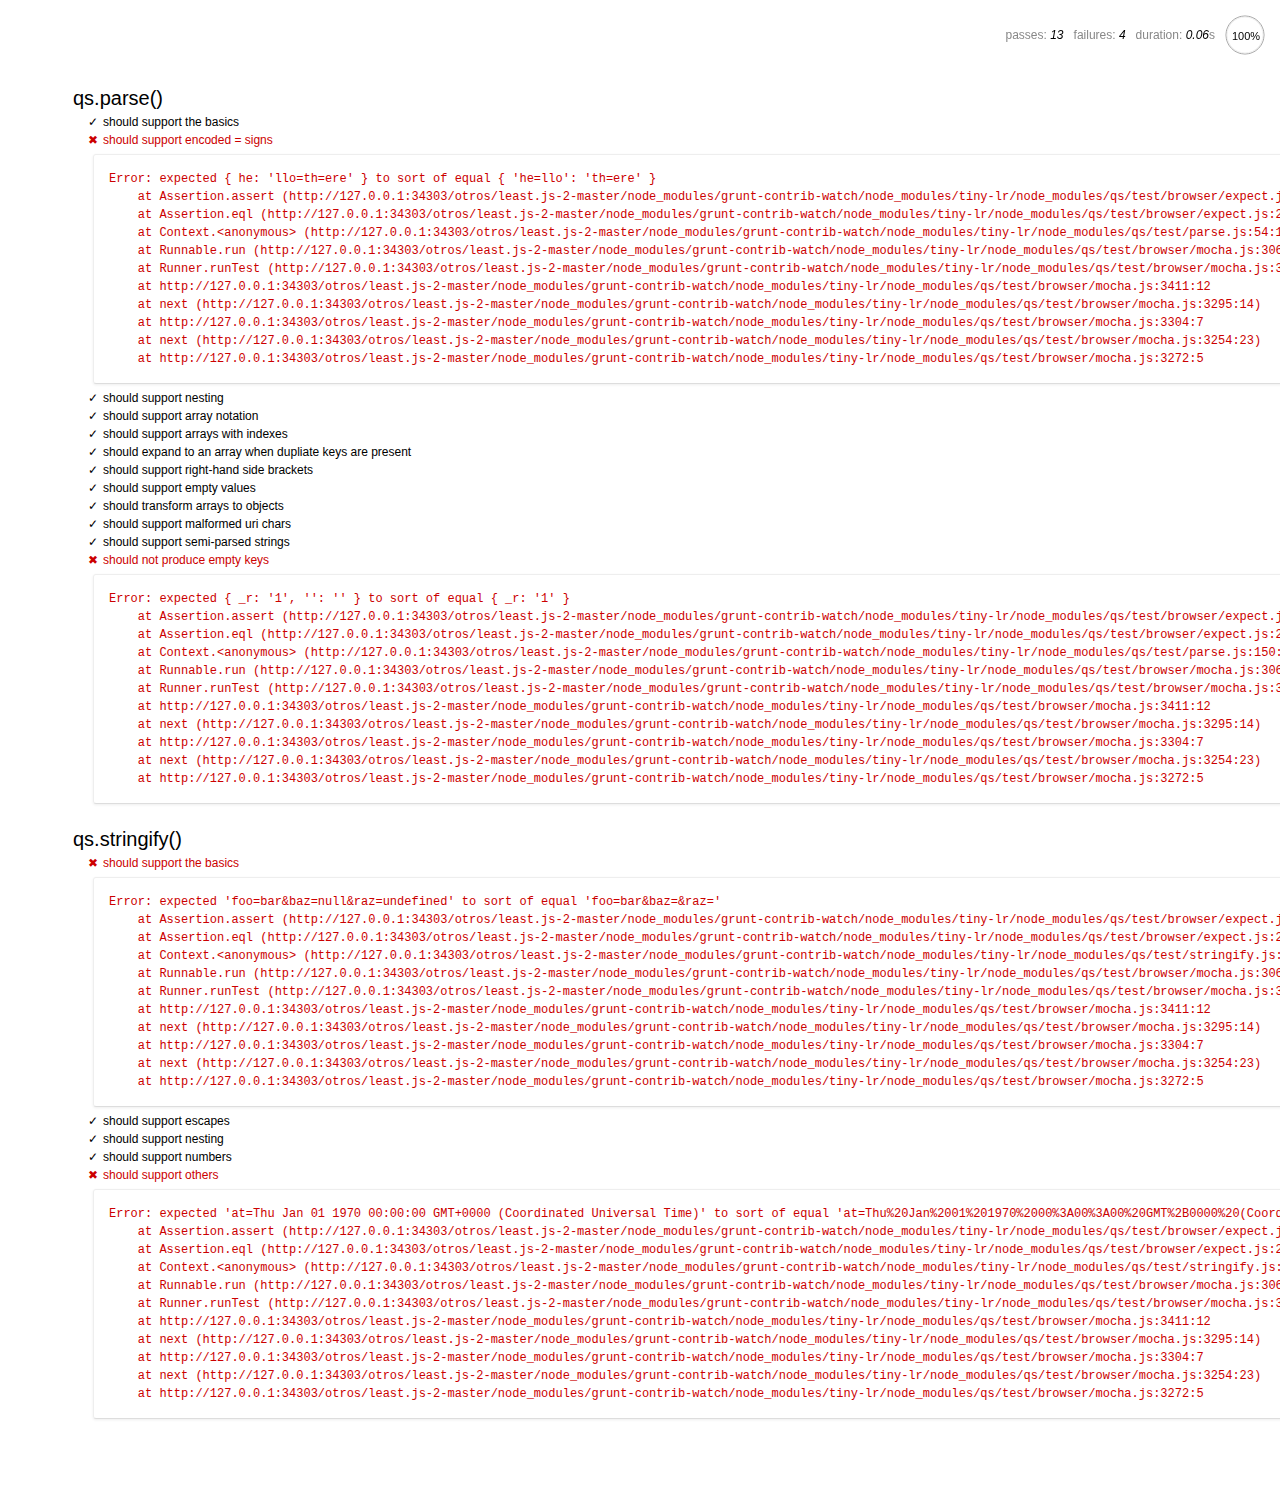
<file: otros/least.js-2-master/node_modules/grunt-contrib-watch/node_modules/tiny-lr/node_modules/qs/test/browser/index.html>
<html>
  <head>
    <title>Mocha</title>
    <meta http-equiv="Content-Type" content="text/html; charset=UTF-8">
    <link rel="stylesheet" href="mocha.css" />
    <script src="jquery.js" type="text/javascript"></script>
    <script src="expect.js"></script>
    <script src="mocha.js"></script>
    <script>mocha.setup('bdd')</script>
    <script src="qs.js"></script>
    <script src="../parse.js"></script>
    <script src="../stringify.js"></script>
    <script>onload = mocha.run;</script>
  </head>
  <body>
    <div id="mocha"></div>
  </body>
</html>
</file>
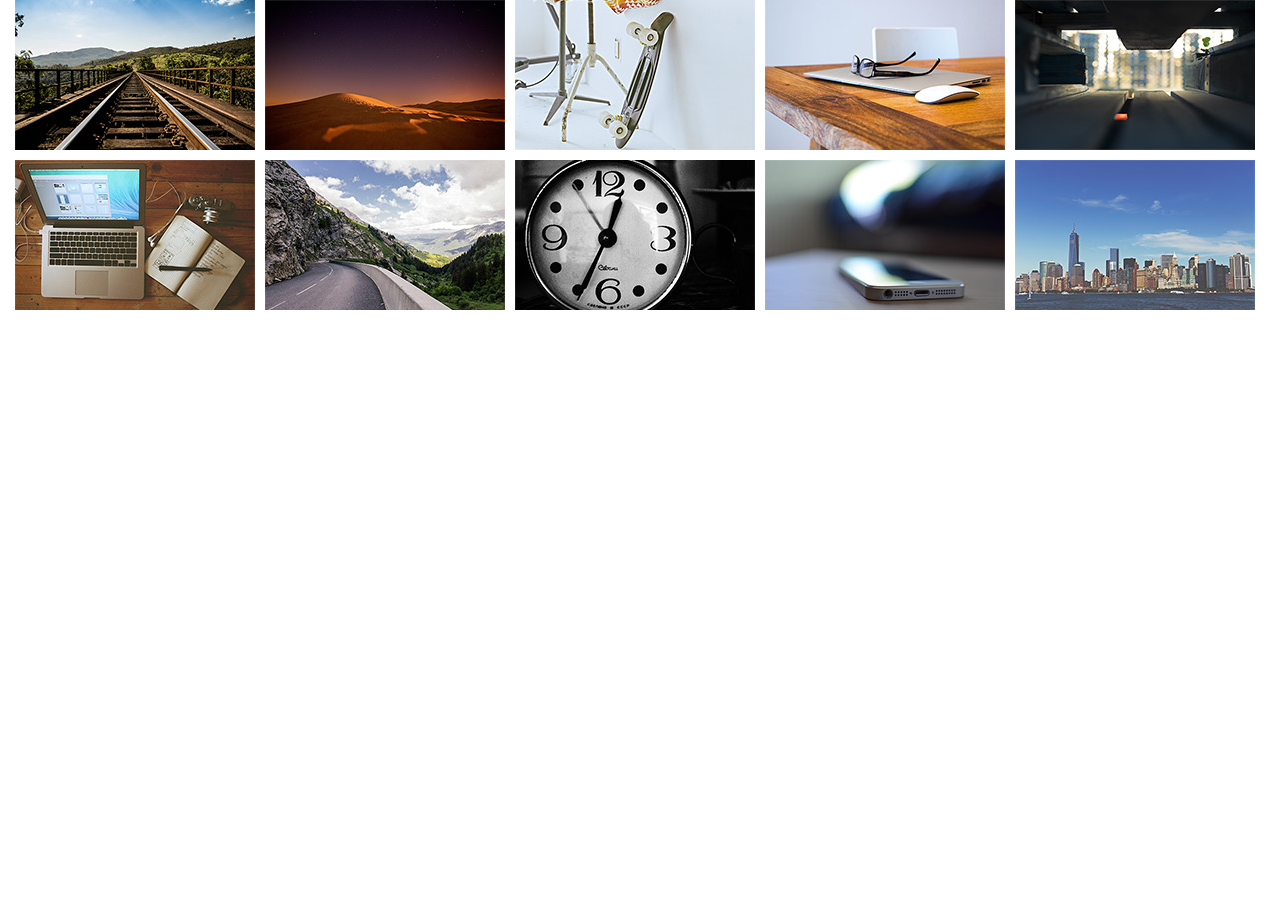
<file: otros/least.js-2-master/demo.html>
<!DOCTYPE html>

<html>
    <head>
        <title>
            least.js 2 - Random and Responsive HiDPI jQuery Gallery based on HTML5 and CSS3
        </title>

        <meta name="description" content="least.js 2 - Random and Responsive HiDPI jQuery Gallery based on HTML5 and CSS3">
        <meta charset="utf-8" />
        
        <!-- Responsive viewport for smartphone devices -->
        <meta name="viewport" content="width=device-width, initial-scale=1, maximum-scale=1">
        <!-- least.js 2 CSS file -->
        <link href="src/css/least.min.css" rel="stylesheet" />
    </head>
    <body>
        <!-- Least Gallery -->
        <section id="least">
            
            <!-- Least Gallery: Fullscreen Preview -->
            <div class="least-preview"></div>
            
            <!-- Least Gallery: Thumbnails -->
            <ul class="least-gallery">
                <!-- 1 || Element with data-caption ||-->
                <li>
                    <a href="src/media/big/01.jpg" title="Skateboard" data-subtitle="View Picture" data-caption="<strong>Bold text</strong> normal caption text">
                        <img src="src/media/thumbnails/01.jpg" alt="Alt Image Text" />
                    </a>
                </li>
                
                <!-- 2 || Element with data-caption as href-attribute ||-->-->
                <li>
                    <a href="src/media/big/02.jpg" title="Train Rails" data-subtitle="View Picture" data-caption="Now it's possibe to add an URL-Link into caption text - <a href='http://www.google.com' target='_blank'>GOOGLE</a>">
                        <img src="src/media/thumbnails/02.jpg" alt="Alt Image Text" />
                    </a>
                </li>
                
                <!-- 3 -->
                <li>
                    <a href="src/media/big/03.jpg" title="Apple" data-subtitle="View Picture">
                        <img src="src/media/thumbnails/03.jpg" alt="Alt Image Text" />
                    </a>
                </li>

                <!-- 4 -->
                <li>
                    <a href="src/media/big/04.jpg" title="Road Trip" data-subtitle="View Picture">
                        <img src="src/media/thumbnails/04.jpg" alt="Alt Image Text" />
                    </a>
                </li>

                <!-- 5 -->
                <li>
                    <a href="src/media/big/05.jpg" title="Desert" data-subtitle="View Picture">
                        <img src="src/media/thumbnails/05.jpg" alt="Alt Image Text" />
                    </a>
                </li>

                <!-- 6 -->
                <li>
                    <a href="src/media/big/06.jpg" title="Tree" data-subtitle="View Picture">
                        <img src="src/media/thumbnails/06.jpg" alt="Alt Image Text" />
                    </a>
                </li>

                <!-- 7 -->
                <li>
                    <a href="src/media/big/07.jpg" title="MacBook" data-subtitle="View Picture">
                        <img src="src/media/thumbnails/07.jpg" alt="Alt Image Text" />
                    </a>
                </li>

                <!-- 8 -->
                <li>
                    <a href="src/media/big/08.jpg" title="Clock" data-subtitle="View Picture">
                        <img src="src/media/thumbnails/08.jpg" alt="Alt Image Text" />
                    </a>
                </li>

                <!-- 9 -->
                <li>
                    <a href="src/media/big/09.jpg" title="iPhone" data-subtitle="View Picture">
                        <img src="src/media/thumbnails/09.jpg" alt="Alt Image Text" />
                    </a>
                </li>

                <!-- 10 -->
                <li>
                    <a href="src/media/big/10.jpg" title="New York" data-subtitle="View Picture">
                        <img src="src/media/thumbnails/10.jpg" alt="Alt Image Text" />
                    </a>
                </li>
            </ul>

        </section>
        <!-- Least Gallery end -->

        <!-- jQuery library -->
        <script src="src/js/libs/jquery/2.0.2/jquery.min.js"></script>
        <!-- least.js library -->
        <script src="src/js/libs/least/least.min.js"></script>

        <script>
            $(document).ready(function(){
                $('.least-gallery').least();
            });
        </script>
        
        <!-- &&& START CODE &&& ONLY FOR PERSONAL USE: PLEASE DON'T EMBED THIS CODE INTO YOUR PAGE -->
        <script>
            /* Google Analytics */
            (function(i,s,o,g,r,a,m){i['GoogleAnalyticsObject']=r;i[r]=i[r]||function(){
            (i[r].q=i[r].q||[]).push(arguments)},i[r].l=1*new Date();a=s.createElement(o),
            m=s.getElementsByTagName(o)[0];a.async=1;a.src=g;m.parentNode.insertBefore(a,m)
            })(window,document,'script','//www.google-analytics.com/analytics.js','ga');

            ga('create', 'UA-16040332-11', 'leastjs.com');
            ga('set', 'anonymizeIp', true);
            ga('send', 'pageview');
        </script>
          <!-- &&& END CODE &&& ONLY FOR PERSONAL USE: PLEASE DON'T EMBED THIS CODE INTO YOUR PAGE-->
    </body>
</html>
</file>
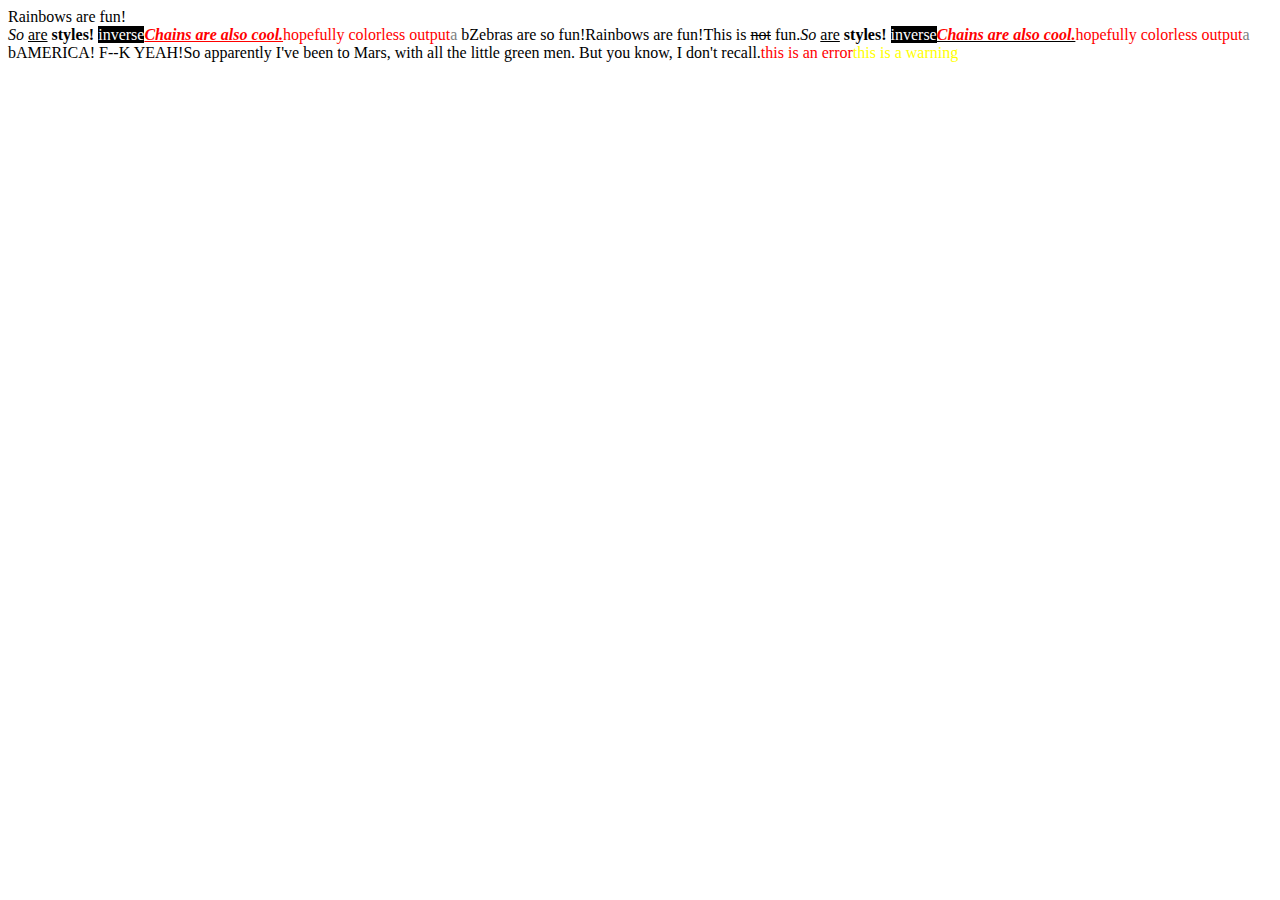
<file: otros/least.js-2-master/node_modules/grunt/node_modules/colors/example.html>
<!DOCTYPE HTML>
<html lang="en-us">
  <head>
    <meta http-equiv="Content-type" content="text/html; charset=utf-8">
    <title>Colors Example</title>
    <script src="colors.js"></script>
  </head>
  <body>
    <script>

    var test = colors.red("hopefully colorless output");

    document.write('Rainbows are fun!'.rainbow + '<br/>');
    document.write('So '.italic + 'are'.underline + ' styles! '.bold + 'inverse'.inverse); // styles not widely supported
    document.write('Chains are also cool.'.bold.italic.underline.red); // styles not widely supported
    //document.write('zalgo time!'.zalgo);
    document.write(test.stripColors);
    document.write("a".grey + " b".black);

    document.write("Zebras are so fun!".zebra);

    document.write(colors.rainbow('Rainbows are fun!'));
    document.write("This is " + "not".strikethrough + " fun.");

    document.write(colors.italic('So ') + colors.underline('are') + colors.bold(' styles! ') + colors.inverse('inverse')); // styles not widely supported
    document.write(colors.bold(colors.italic(colors.underline(colors.red('Chains are also cool.'))))); // styles not widely supported
    //document.write(colors.zalgo('zalgo time!'));
    document.write(colors.stripColors(test));
    document.write(colors.grey("a") + colors.black(" b"));

    colors.addSequencer("america", function(letter, i, exploded) {
      if(letter === " ") return letter;
      switch(i%3) {
        case 0: return letter.red;
        case 1: return letter.white;
        case 2: return letter.blue;
      }
    });

    colors.addSequencer("random", (function() {
      var available = ['bold', 'underline', 'italic', 'inverse', 'grey', 'yellow', 'red', 'green', 'blue', 'white', 'cyan', 'magenta'];

      return function(letter, i, exploded) {
        return letter === " " ? letter : letter[available[Math.round(Math.random() * (available.length - 1))]];
      };
    })());

    document.write("AMERICA! F--K YEAH!".america);
    document.write("So apparently I've been to Mars, with all the little green men. But you know, I don't recall.".random);

    //
    // Custom themes
    //

    colors.setTheme({
      silly: 'rainbow',
      input: 'grey',
      verbose: 'cyan',
      prompt: 'grey',
      info: 'green',
      data: 'grey',
      help: 'cyan',
      warn: 'yellow',
      debug: 'blue',
      error: 'red'
    });

    // outputs red text
    document.write("this is an error".error);

    // outputs yellow text
    document.write("this is a warning".warn);

    </script>
  </body>
</html>
</file>
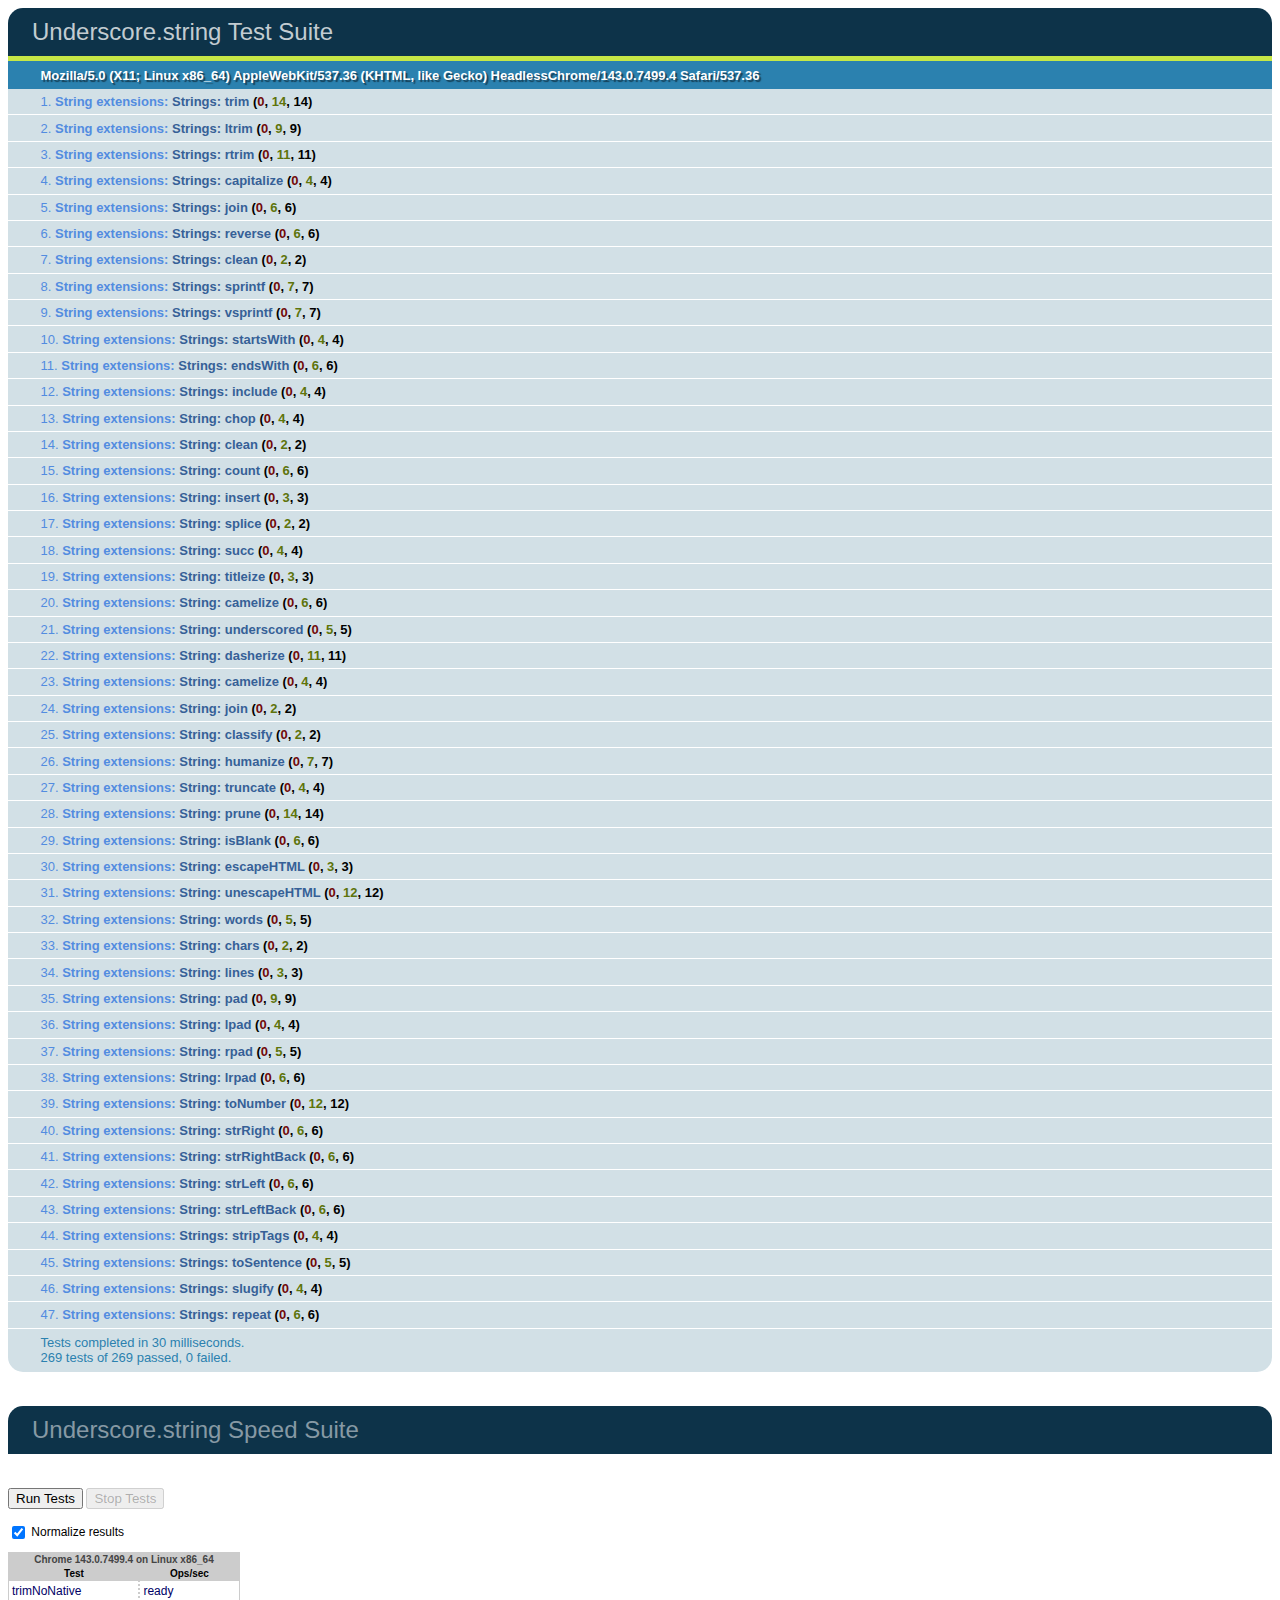
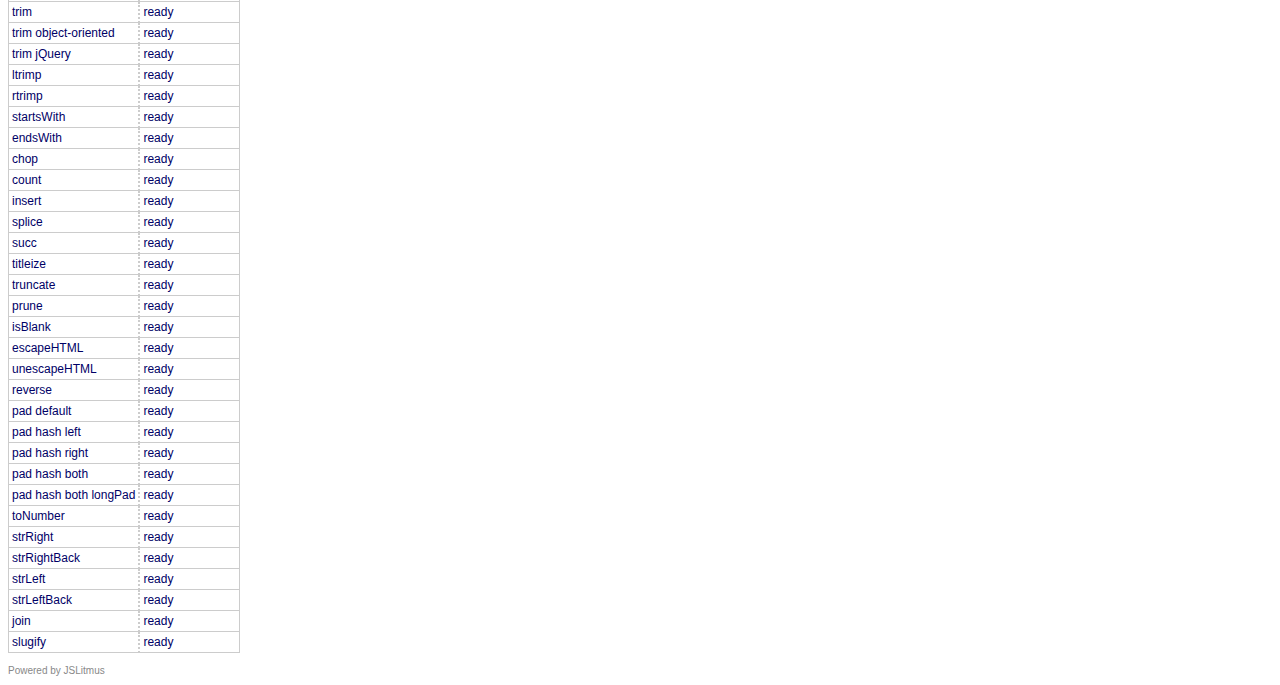
<file: otros/least.js-2-master/node_modules/grunt/node_modules/underscore.string/test/test.html>
<!DOCTYPE HTML>
<html>
<head>
  <meta charset="utf-8">
  <title>Underscore.strings Test Suite</title>
  <link rel="stylesheet" href="test_underscore/vendor/qunit.css" type="text/css" media="screen" />
  <script type="text/javascript" src="test_underscore/vendor/jquery.js"></script>
  <script type="text/javascript" src="test_underscore/vendor/qunit.js"></script>
  <script type="text/javascript" src="test_underscore/vendor/jslitmus.js"></script>
  <script type="text/javascript" src="underscore.js"></script>
  <script type="text/javascript" src="../lib/underscore.string.js"></script>
  <script type="text/javascript" src="strings.js"></script>
  <script type="text/javascript" src="speed.js"></script>
</head>
<body>
  <h1 id="qunit-header">Underscore.string Test Suite</h1>
  <h2 id="qunit-banner"></h2>
  <h2 id="qunit-userAgent"></h2>
  <ol id="qunit-tests"></ol>
  <br />
  <h1 class="qunit-header">Underscore.string Speed Suite</h1>
  <!-- <h2 class="qunit-userAgent">
    A representative sample of the functions are benchmarked here, to provide
    a sense of how fast they might run in different browsers.
    Each iteration runs on an array of 1000 elements.<br /><br />
    For example, the 'intersect' test measures the number of times you can
    find the intersection of two thousand-element arrays in one second.
  </h2> -->
  <br />
</body>
</html>
</file>
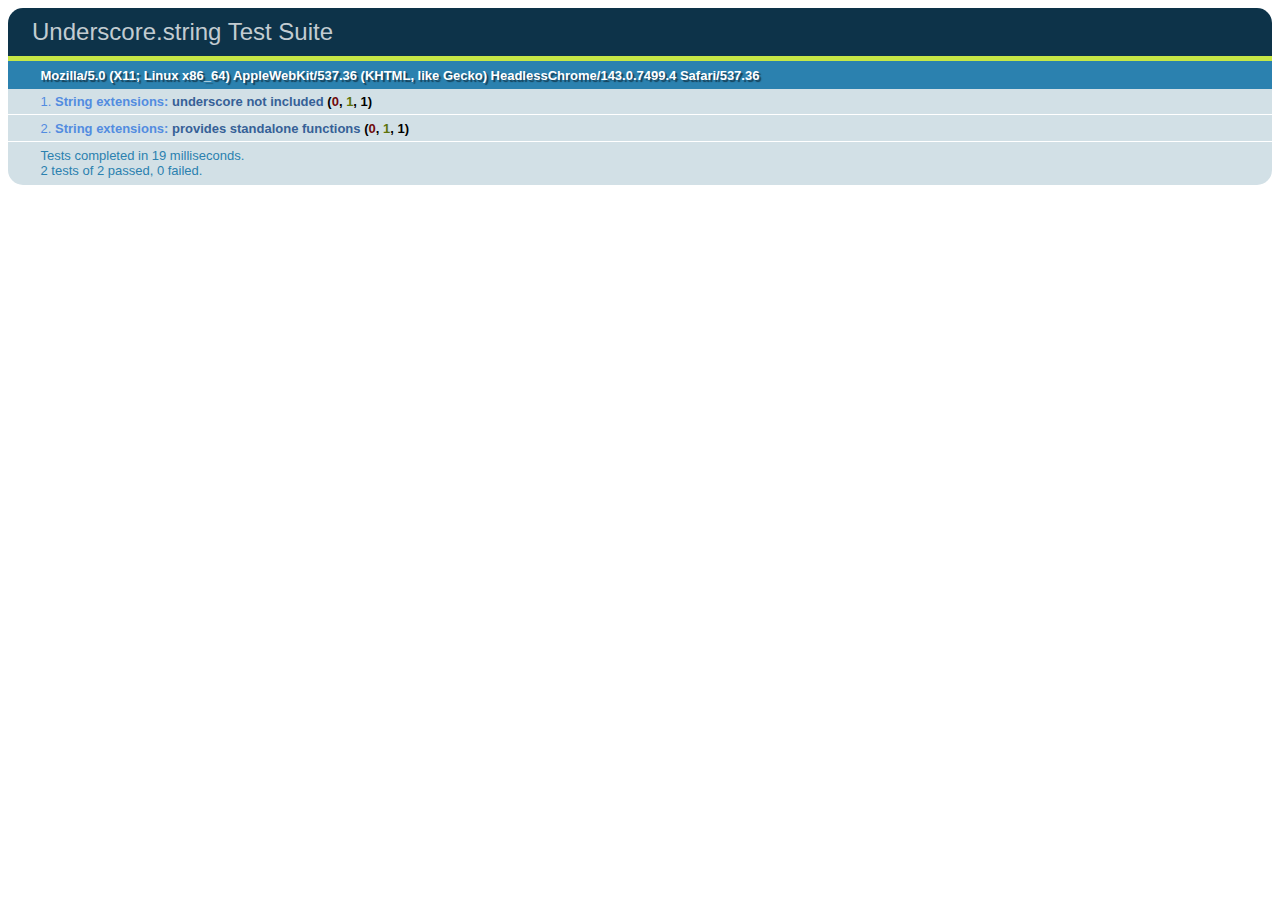
<file: otros/least.js-2-master/node_modules/grunt/node_modules/underscore.string/test/test_standalone.html>
<!DOCTYPE HTML>
<html>
<head>
  <title>Underscore.strings Test Suite</title>
  <link rel="stylesheet" href="test_underscore/vendor/qunit.css" type="text/css" media="screen" />
  <script type="text/javascript" src="test_underscore/vendor/jquery.js"></script>
  <script type="text/javascript" src="test_underscore/vendor/qunit.js"></script>
  <script type="text/javascript" src="../lib/underscore.string.js"></script>
  <script type="text/javascript" src="strings_standalone.js"></script>

</head>
<body>
  <h1 id="qunit-header">Underscore.string Test Suite</h1>
  <h2 id="qunit-banner"></h2>
  <h2 id="qunit-userAgent"></h2>
  <ol id="qunit-tests"></ol>
</body>
</html>
</file>
<file: otros/least.js-2-master/node_modules/grunt-contrib-watch/node_modules/tiny-lr/node_modules/qs/test/browser/mocha.css>
body {
  font: 20px/1.5 "Helvetica Neue", Helvetica, Arial, sans-serif;
  padding: 60px 50px;
}

#mocha h1, h2 {
  margin: 0;
}

#mocha h1 {
  margin-top: 15px;
  font-size: 1em;
  font-weight: 200;
}

#mocha .suite .suite h1 {
  margin-top: 0;
  font-size: .8em;
}

#mocha h2 {
  font-size: 12px;
  font-weight: normal;
  cursor: pointer;
}

#mocha .suite {
  margin-left: 15px;
}

#mocha .test {
  margin-left: 15px;
}

#mocha .test:hover h2::after {
  position: relative;
  top: 0;
  right: -10px;
  content: '(view source)';
  font-size: 12px;
  font-family: arial;
  color: #888;
}

#mocha .test.pending:hover h2::after {
  content: '(pending)';
  font-family: arial;
}

#mocha .test.pass.medium .duration {
  background: #C09853;
}

#mocha .test.pass.slow .duration {
  background: #B94A48;
}

#mocha .test.pass::before {
  content: '✓';
  font-size: 12px;
  display: block;
  float: left;
  margin-right: 5px;
}

#mocha .test.pass .duration {
  font-size: 9px;
  margin-left: 5px;
  padding: 2px 5px;
  color: white;
  -webkit-box-shadow: inset 0 1px 1px rgba(0,0,0,.2);
  -moz-box-shadow: inset 0 1px 1px rgba(0,0,0,.2);
  box-shadow: inset 0 1px 1px rgba(0,0,0,.2);
  -webkit-border-radius: 5px;
  -moz-border-radius: 5px;
  -ms-border-radius: 5px;
  -o-border-radius: 5px;
  border-radius: 5px;
}

#mocha .test.pass.fast .duration {
  display: none;
}

#mocha .test.pending {
  color: #0b97c4;
}

#mocha .test.pending::before {
  content: '◦';
  color: #0b97c4;
}

#mocha .test.fail {
  color: #c00;
}

#mocha .test.fail pre {
  color: black;
}

#mocha .test.fail::before {
  content: '✖';
  font-size: 12px;
  display: block;
  float: left;
  margin-right: 5px;
  color: #c00;
}

#mocha .test pre.error {
  color: #c00;
}

#mocha .test pre {
  display: inline-block;
  font: 12px/1.5 monaco, monospace;
  margin: 5px;
  padding: 15px;
  border: 1px solid #eee;
  border-bottom-color: #ddd;
  -webkit-border-radius: 3px;
  -webkit-box-shadow: 0 1px 3px #eee;
}

#error {
  color: #c00;
  font-size: 1.5  em;
  font-weight: 100;
  letter-spacing: 1px;
}

#stats {
  position: fixed;
  top: 15px;
  right: 10px;
  font-size: 12px;
  margin: 0;
  color: #888;
}

#stats .progress {
  float: right;
  padding-top: 0;
}

#stats em {
  color: black;
}

#stats li {
  display: inline-block;
  margin: 0 5px;
  list-style: none;
  padding-top: 11px;
}

code .comment { color: #ddd }
code .init { color: #2F6FAD }
code .string { color: #5890AD }
code .keyword { color: #8A6343 }
code .number { color: #2F6FAD }
</file>
<file: otros/least.js-2-master/node_modules/grunt/node_modules/underscore.string/test/test_underscore/vendor/qunit.css>
/** Font Family and Sizes */

#qunit-tests, #qunit-header, .qunit-header, #qunit-banner, #qunit-testrunner-toolbar, #qunit-userAgent, #qunit-testresult {
	font-family: "Helvetica Neue Light", "HelveticaNeue-Light", "Helvetica Neue", Calibri, Helvetica, Arial;
}

#qunit-testrunner-toolbar, #qunit-userAgent, #qunit-testresult, #qunit-tests li { font-size: small; }
#qunit-tests { font-size: smaller; }


/** Resets */

#qunit-tests, #qunit-tests ol, #qunit-header, #qunit-banner, #qunit-userAgent, #qunit-testresult {
	margin: 0;
	padding: 0;
}


/** Header */

#qunit-header, .qunit-header {
	padding: 0.5em 0 0.5em 1em;

	color: #8699a4;
	background-color: #0d3349;

	font-size: 1.5em;
	line-height: 1em;
	font-weight: normal;

	border-radius: 15px 15px 0 0;
	-moz-border-radius: 15px 15px 0 0;
	-webkit-border-top-right-radius: 15px;
	-webkit-border-top-left-radius: 15px;
}

#qunit-header a {
	text-decoration: none;
	color: #c2ccd1;
}

#qunit-header a:hover,
#qunit-header a:focus {
	color: #fff;
}

#qunit-banner {
	height: 5px;
}

#qunit-testrunner-toolbar {
	padding: 0em 0 0.5em 2em;
}

#qunit-userAgent {
	padding: 0.5em 0 0.5em 2.5em;
	background-color: #2b81af;
	color: #fff;
	text-shadow: rgba(0, 0, 0, 0.5) 2px 2px 1px;
}


/** Tests: Pass/Fail */

#qunit-tests {
	list-style-position: inside;
}

#qunit-tests li {
	padding: 0.4em 0.5em 0.4em 2.5em;
	border-bottom: 1px solid #fff;
	list-style-position: inside;
}

#qunit-tests li strong {
	cursor: pointer;
}

#qunit-tests ol {
	margin-top: 0.5em;
	padding: 0.5em;

	background-color: #fff;

	border-radius: 15px;
	-moz-border-radius: 15px;
	-webkit-border-radius: 15px;

	box-shadow: inset 0px 2px 13px #999;
	-moz-box-shadow: inset 0px 2px 13px #999;
	-webkit-box-shadow: inset 0px 2px 13px #999;
}

#qunit-tests table {
	border-collapse: collapse;
	margin-top: .2em;
}

#qunit-tests th {
	text-align: right;
	vertical-align: top;
	padding: 0 .5em 0 0;
}

#qunit-tests td {
	vertical-align: top;
}

#qunit-tests pre {
	margin: 0;
	white-space: pre-wrap;
	word-wrap: break-word;
}

#qunit-tests del {
	background-color: #e0f2be;
	color: #374e0c;
	text-decoration: none;
}

#qunit-tests ins {
	background-color: #ffcaca;
	color: #500;
	text-decoration: none;
}

/*** Test Counts */

#qunit-tests b.counts                       { color: black; }
#qunit-tests b.passed                       { color: #5E740B; }
#qunit-tests b.failed                       { color: #710909; }

#qunit-tests li li {
	margin: 0.5em;
	padding: 0.4em 0.5em 0.4em 0.5em;
	background-color: #fff;
	border-bottom: none;
	list-style-position: inside;
}

/*** Passing Styles */

#qunit-tests li li.pass {
	color: #5E740B;
	background-color: #fff;
	border-left: 26px solid #C6E746;
}

#qunit-tests .pass                          { color: #528CE0; background-color: #D2E0E6; }
#qunit-tests .pass .test-name               { color: #366097; }

#qunit-tests .pass .test-actual,
#qunit-tests .pass .test-expected           { color: #999999; }

#qunit-banner.qunit-pass                    { background-color: #C6E746; }

/*** Failing Styles */

#qunit-tests li li.fail {
	color: #710909;
	background-color: #fff;
	border-left: 26px solid #EE5757;
}

#qunit-tests .fail                          { color: #000000; background-color: #EE5757; }
#qunit-tests .fail .test-name,
#qunit-tests .fail .module-name             { color: #000000; }

#qunit-tests .fail .test-actual             { color: #EE5757; }
#qunit-tests .fail .test-expected           { color: green;   }

#qunit-banner.qunit-fail,
#qunit-testrunner-toolbar                   { background-color: #EE5757; }


/** Footer */

#qunit-testresult {
	padding: 0.5em 0.5em 0.5em 2.5em;

	color: #2b81af;
	background-color: #D2E0E6;

	border-radius: 0 0 15px 15px;
	-moz-border-radius: 0 0 15px 15px;
	-webkit-border-bottom-right-radius: 15px;
	-webkit-border-bottom-left-radius: 15px;
}

/** Fixture */

#qunit-fixture {
	position: absolute;
	top: -10000px;
	left: -10000px;
}
</file>
<file: otros/least.js-2-master/src/css/least.min.css>
@charset "UTF-8";
/**
*** least.js 2
*** Author: Kamil Czujowski - @kamilczujowski
*** Version: 2.2
*** Made with ♥	in Hamburg, Germany.
*** http://kamilczujowski.de
**/
/* @group Import */
/**
*** least.js 2
*** Author: Kamil Czujowski - @kamilczujowski
*** Version: 2.2.0
*** Made with ♥	in Hamburg, Germany.
*** http://kamilczujowski.de
**/
/* @group BASE */
* {
  border: 0;
  margin: 0;
  padding: 0;
  outline: 0;
}

html,
body {
  width: 100%;
  height: 100%;
}

img {
  border: 0;
}

/* @end */
/**
*** least.js 2
*** Author: Kamil Czujowski - @kamilczujowski
*** Version: 2.2.0
*** Made with ♥ in Hamburg, Germany.
*** http://kamilczujowski.de
**/
/* @group Mixins */
/* @end */
/**
*** least.js 2
*** Author: Kamil Czujowski - @kamilczujowski
*** Version: 2.2.0
*** Made with ♥	in Hamburg, Germany.
*** http://kamilczujowski.de
**/
/* @group Options */
/* @group Master */
/* enable (true) or disable (false) thumbnails title text */
/* enable (true) or disable (false) thumbnails border */
/* @end */
/* @group Vars: Colors */
/* @end */
/* @group Gallery-Fullscreen */
/* default size for fullscreen preview  */
/* @end */
/* @group Gallery-Thumbails */
/* default "width" size for thumbnails */
/* default "height" size for thumbnails */
/* @end */
/* @end */
/**
*** least.js 2
*** Author: Kamil Czujowski - @kamilczujowski
*** Version: 2.2.0
*** Made with ♥ in Hamburg, Germany.
*** http://kamilczujowski.de
**/
/* @group Gallery */
#least {
  min-width: 100%;
  width: 100%;
  padding: 0;
  margin: 0 0 30px 0;
  position: relative;
  text-align: center;
  /* @group Fullimage */
  /* @end */
  /* @group Smallimages */
}
#least .least-preview {
  background-color: whitesmoke;
  border-bottom: 2px solid;
  border-color: #f1f0f0;
  padding: 50px 0;
  margin-bottom: 30px;
  display: none;
  /* important for Slide-Down Effect */
}
#least .least-preview img {
  width: 100%;
  max-width: 960px;
  /* default width: 960px - to edit go to assets/options */
  margin: 0 auto;
  display: block;
}
#least .least-preview .close {
  background-size: 100%;
  background-image: url("../img/close.svg");
  width: 30px;
  height: 30px;
  display: block;
  cursor: pointer;
  position: absolute;
  top: 10px;
  right: 10px;
}
#least .least-preview article {
  max-width: 960px;
  margin: 0 auto;
  text-align: left;
  position: relative;
  top: 20px;
  font-family: 'Helvetica Neue', Helvetica, sans-serif;
  font-size: 13px;
  line-height: 18px;
  font-weight: 400;
}
#least .least-preview article strong {
  font-weight: 800;
}
#least .least-gallery {
  font-size: 0;
}
#least .least-gallery li {
  position: relative;
  vertical-align: top;
  display: inline-block;
  margin: 0 10px 10px 0;
  /* @end */
}
#least .least-gallery li a {
  position: relative;
  display: block;
  text-decoration: none;
  width: 240px;
  /* Default width: 240px: to edit go to assets/options */
  height: 150px;
  /* Default height: 150px: to edit go to assets/options */
  /* @group Outline */
  -webkit-transition-property: outline-color;
  -webkit-transition-duration: 0.3s;
  -webkit-transition-timing-function: ease-in-out;
  -moz-transition-property: outline-color;
  -moz-transition-duration: 0.3s;
  -moz-transition-timing-function: ease-in-out;
  -ms-transition-property: outline-color;
  -ms-transition-duration: 0.3s;
  -ms-transition-timing-function: ease-in-out;
  -o-transition-property: outline-color;
  -o-transition-duration: 0.3s;
  -o-transition-timing-function: ease-in-out;
  transition-property: outline-color;
  transition-duration: 0.3s;
  transition-timing-function: ease-in-out;
  -webkit-backface-visibility: hidden;
  outline-color: white;
  /* @end */
}
#least .least-gallery li a img {
  width: 240px;
  /* Default width: 240px: to edit go to assets/options */
  height: 150px;
  /* Default height: 150px: to edit go to assets/options */
}
#least .least-gallery li a.active {
  outline: 2px solid;
  outline-color: #666666;
}
#least .least-gallery li a.load:after {
  content: url("../img/loading.svg");
  position: absolute;
  top: 50%;
  left: 20px;
  right: 20px;
  z-index: 2;
  overflow: hidden;
  margin: -20px 0 0 0;
  text-align: center;
  text-transform: uppercase;
  letter-spacing: 1px;
  color: white;
  text-shadow: 1px 1px 1px #666666;
  font-family: 'Helvetica Neue', Helvetica, sans-serif;
  font-size: 30px;
  line-height: 30px;
  font-weight: 800;
}
#least .least-gallery li a:hover {
  /* @group Outline */
  outline: 2px solid;
  outline-color: #666666;
  /* @end */
  /* @group Thumbnail Text */
  /* @end */
}
#least .least-gallery li a:hover:before {
  content: attr(data-subtitle);
  /* Default text: "View Picture" - to edit go change the attr. "data-subtitle" */
  position: absolute;
  top: 0;
  left: 0;
  right: 0;
  bottom: 0;
  z-index: 2;
  overflow: hidden;
  letter-spacing: 1px;
  color: white;
  text-shadow: 1px 1px 1px #666666;
  font-family: 'Helvetica Neue', Helvetica, sans-serif;
  font-size: 15px;
  line-height: 175px;
  font-weight: 200;
  width: 240px;
  /* Default width: 240px: to edit go to assets/options */
  height: 150px;
  /* Default height: 150px: to edit go to assets/options */
  background: black;
  background: rgba(0, 0, 0, 0.5);
}
#least .least-gallery li a:hover:after {
  content: attr(title);
  /* Default text: your a "title"-tag */
  position: absolute;
  top: 50%;
  left: 20px;
  right: 20px;
  z-index: 2;
  overflow: hidden;
  margin: -30px 0 0 0;
  border-bottom: 2px solid;
  border-color: white;
  text-align: center;
  text-transform: uppercase;
  text-shadow: 1px 1px 1px #666666;
  letter-spacing: 1px;
  color: white;
  font-family: 'Helvetica Neue', Helvetica, sans-serif;
  font-size: 20px;
  line-height: 30px;
  font-weight: 600;
}

/* end */
/* @end group */

/*# sourceMappingURL=least.min.css.map */
</file>
